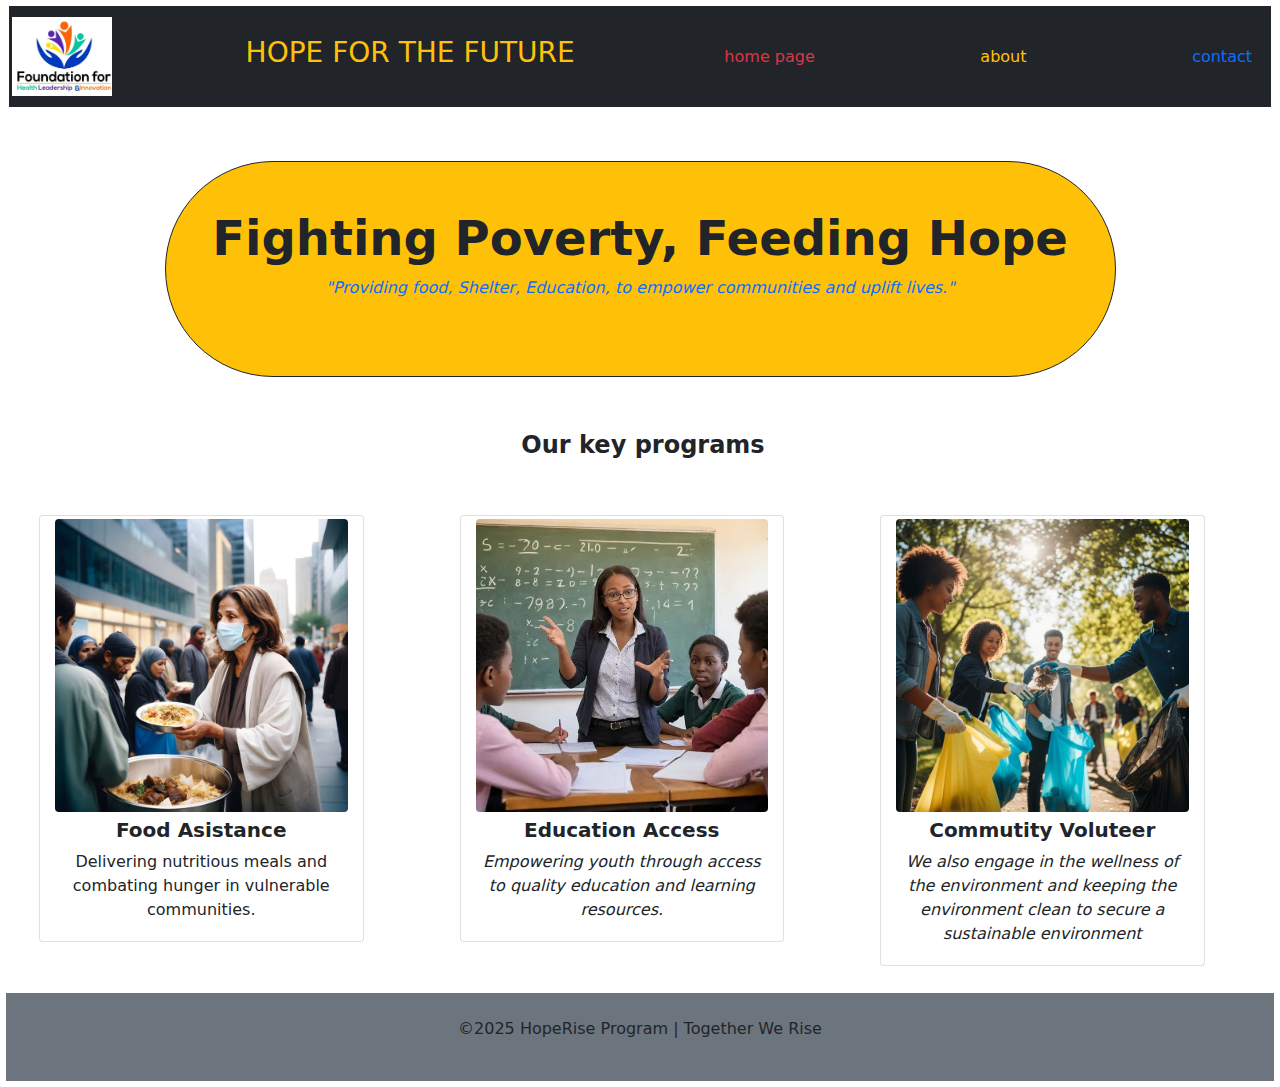
<file: MALA ADRIAN ICW/index.html>
<!DOCTYPE html>
<html lang="en">
<head>
    <meta charset="UTF-8">
    <meta name="viewport" content="width=device-width, initial-scale=1.0">
    <title>hoperise/program</title>
    <link rel="stylesheet" href="bootstrap/css/bootstrap.css">
    <link rel="stylesheet" href="style.css">
</head>
<body>
    <header>
        <nav class="navbar navbar-lg navbar bg-dark">
            <img src="images/logo.jpg" class="img-fluid" alt="">
            <h3 class="text-warning text-uppercase">hope for the future</h3>
            <a class="nav-link text-danger" href="index.html">home page</a>
            <a class="nav-link text-warning" href="about.html">about</a>
            <a class="nav-link text-primary" href="contact.html">contact</a>
        </nav>
    </header>
    <section class="pt-5 pb-5">
        <div class=" pt-5 bg-warning border border-dark p-3 rounded-pill text-center w-75 mx-auto ">
            <h1 class="fw-bold display-5">Fighting Poverty, Feeding Hope</h1>
            <p class="fst-italic text-primary ">"Providing food, Shelter, Education, to empower communities and uplift lives."</p>
            <a class="btn btn-outline-warning" href="about.html">Learn More</a>
        </div>
    </section>
    <section class="row text-center">
        <h4 class=" fw-bold pb-5">Our key programs</h4>
        <div class="col-3 card mx-5 h-100">
            <img src="images/food assistance (1).jpg" class="img-fluid rounded" alt="">
            <div class="text-center">
                <h5 class="fw-bold">Food Asistance</h5>
                <p>Delivering nutritious meals and combating hunger in vulnerable communities.</p>
            </div>
        </div>
       
        <div class="col-3 card mx-5 mb-4 h-100">
            <img src="images/education access.jpg" class="img-fluid rounded" alt="">
            <div class="text-center">
                <h5 class="fw-bold">Education Access</h5>
                <p class="fst-italic">Empowering youth through access to quality education and learning resources.</p>
            </div>
        </div>
        <div class="col-3 card mb-4 mx-5 h-100">
            <img src="images/community.jpg" class="img-fluid rounded " alt="">
            <div class="text-center">
                <h5 class="fw-bold">Commutity Voluteer</h5>
                <p class="fst-italic">We also engage in the wellness of the environment and keeping the environment clean to secure a sustainable environment</p>
            </div>
        </div>
        
    </section>
    <footer class="bg-secondary p-4 text-center">
        <p>&copy;2025 HopeRise Program | Together We Rise</p>
    </footer>
    
</body>
</html>
</file>
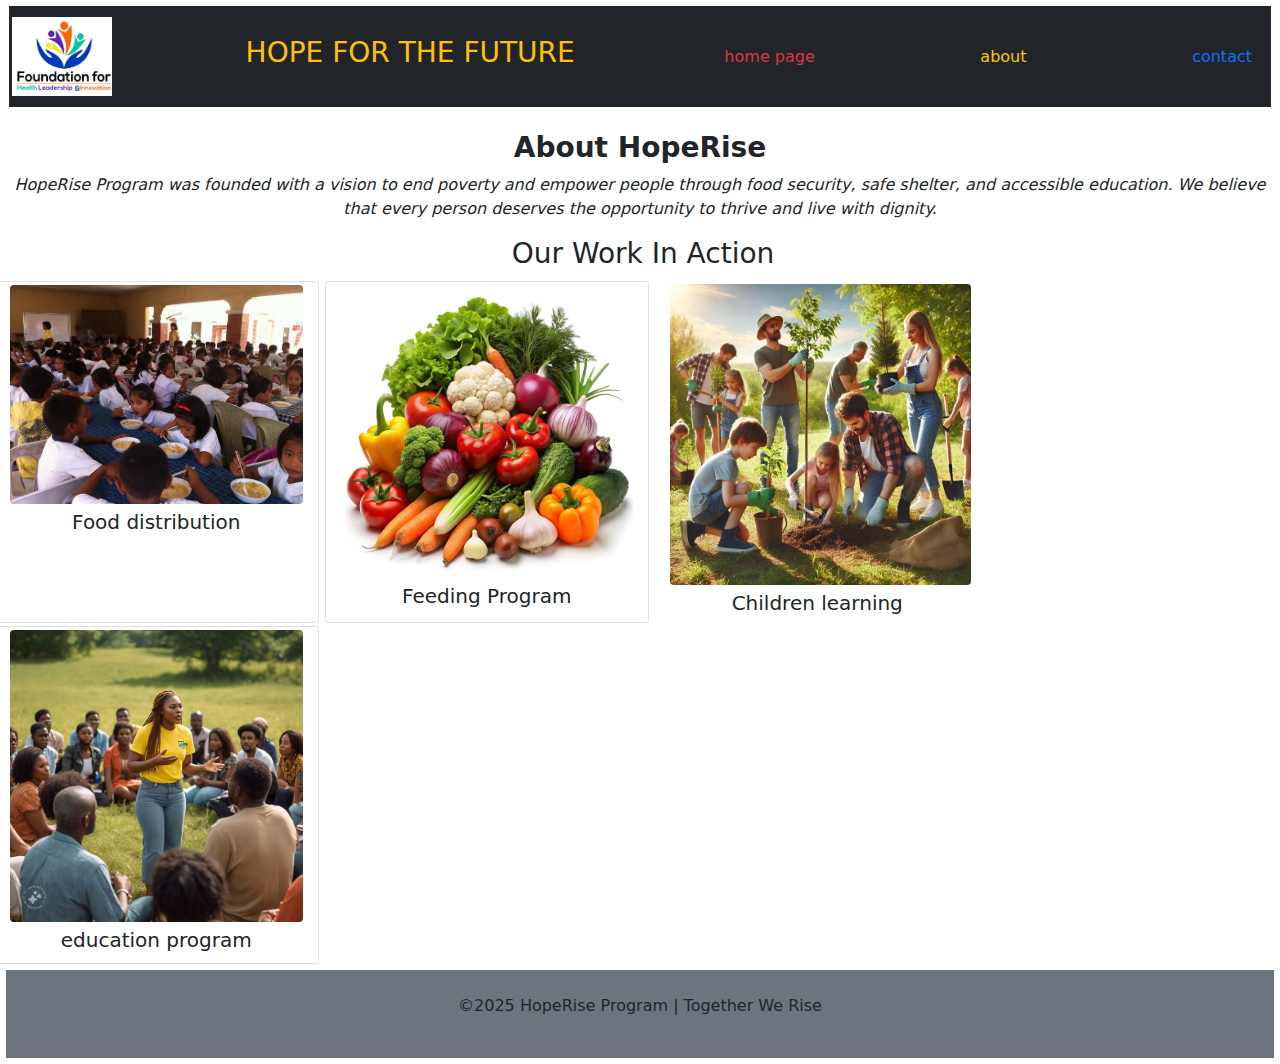
<file: MALA ADRIAN ICW/about.html>
<!DOCTYPE html>
<html lang="en">
<head>
    <meta charset="UTF-8">
    <meta name="viewport" content="width=device-width, initial-scale=1.0">
    <title>hoperise/program</title>
    <link rel="stylesheet" href="bootstrap/css/bootstrap.css">
    <link rel="stylesheet" href="style.css">
</head>
<body>
    <header>
        <nav class="navbar navbar-lg navbar bg-dark">
            <img src="images/logo.jpg" class="img-fluid" alt="">
            <h3 class="text-warning text-uppercase">hope for the future</h3>
            <a class="nav-link text-danger" href="index.html">home page</a>
            <a class="nav-link text-warning" href="about.html">about</a>
            <a class="nav-link text-primary" href="contact.html">contact</a>
        </nav>
    </header>
   
    <section class="mt-4">
        <div class="text-center">
            <h3 class="fw-bold">About HopeRise</h3>
            <p class="fst-italic">HopeRise Program was founded with a vision to end poverty and empower people through food security, safe shelter, and accessible education. We believe that every person deserves the opportunity to thrive and live with dignity.</p>
        </div>
    </section>
    <section class="row">
        <div class="text-center fw-bold">
            <h3>Our Work In Action</h3>
        </div>
        <div class="col-3 card">
            <img src="images/food distribution.jpg" class="img-fluid rounded" alt="">
            <div class="text-center">
                <h5>Food distribution</h5>
            </div>
        </div>
        <div class="col-3 card">
            <img src="images/feeding program.jpg" class="img-fluid rounded" alt="">
            <div class="text-center">
                <h5>Feeding Program</h5>
        
            </div>
        </div>
        <div class="col-3">
            <img src="images/children learning.jpg" class="img-fluid rounded" alt="">
            <div class="text-center">
                <h5>Children learning</h5>
            </div>
        </div>
        <div class="col-3 card">
            <img src="images/education program.jpg" class="img-fluid rounded" alt="">
            <div class="text-center">
                <h5>education program</h5>
            </div>
        </div>
    </section>
     <footer class="bg-secondary p-4 text-center">
        <p>&copy;2025 HopeRise Program | Together We Rise</p>
    </footer>
</file>
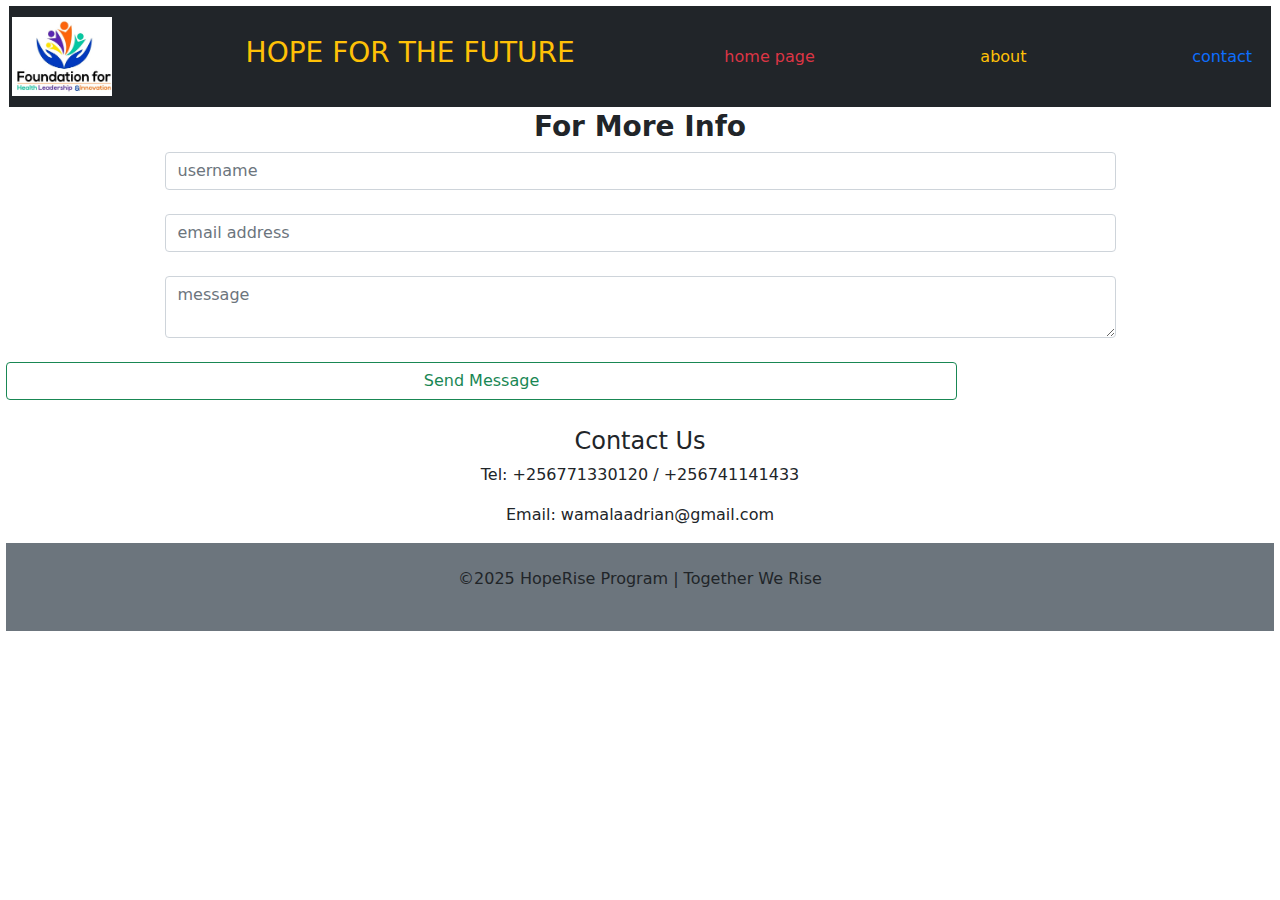
<file: MALA ADRIAN ICW/contact.html>
<!DOCTYPE html>
<html lang="en">
<head>
    <meta charset="UTF-8">
    <meta name="viewport" content="width=device-width, initial-scale=1.0">
    <title>hoperise/program</title>
    <link rel="stylesheet" href="bootstrap/css/bootstrap.css">
    <link rel="stylesheet" href="style.css">
</head>
<body>
    <header>
        <nav class="navbar navbar-lg navbar bg-dark">
            <img src="images/logo.jpg" class="img-fluid" alt="">
            <h3 class="text-warning text-uppercase">hope for the future</h3>
            <a class="nav-link text-danger" href="index.html">home page</a>
            <a class="nav-link text-warning" href="about.html">about</a>
            <a class="nav-link text-primary" href="contact.html">contact</a>
        </nav>
    </header>
    
   <form>
    <h3 class="text-center fw-bold">For More Info</h3>
    <input type="text" placeholder="username" class="form-control w-75  mb-4 mx-auto " required>
    <input type="Email" placeholder="email address" class="form-control w-75 mb-4 mx-auto" required>
    <textarea placeholder="message" id="" class="form-control mb-4 w-75 mx-auto"></textarea>
    <button class="btn btn-outline-success w-75 mx-auto">Send Message</button>
   </form>
   <section class="text-center pt-4">
    <h4>Contact Us</h4>
    <p>Tel: +256771330120 / +256741141433</p>
    <p>Email: wamalaadrian@gmail.com</p>
   </section>
    <footer class="bg-secondary p-4 text-center">
        <p>&copy;2025 HopeRise Program | Together We Rise</p>
    </footer>
</file>
<file: MALA ADRIAN ICW/style.css>
*{
    margin: 3px;
    padding: 0;
    box-sizing: border-box;
}

nav img{
    width: 100px;
    height: 100px;
}
.col-3 card {
    width: 150px;
}
</file>
